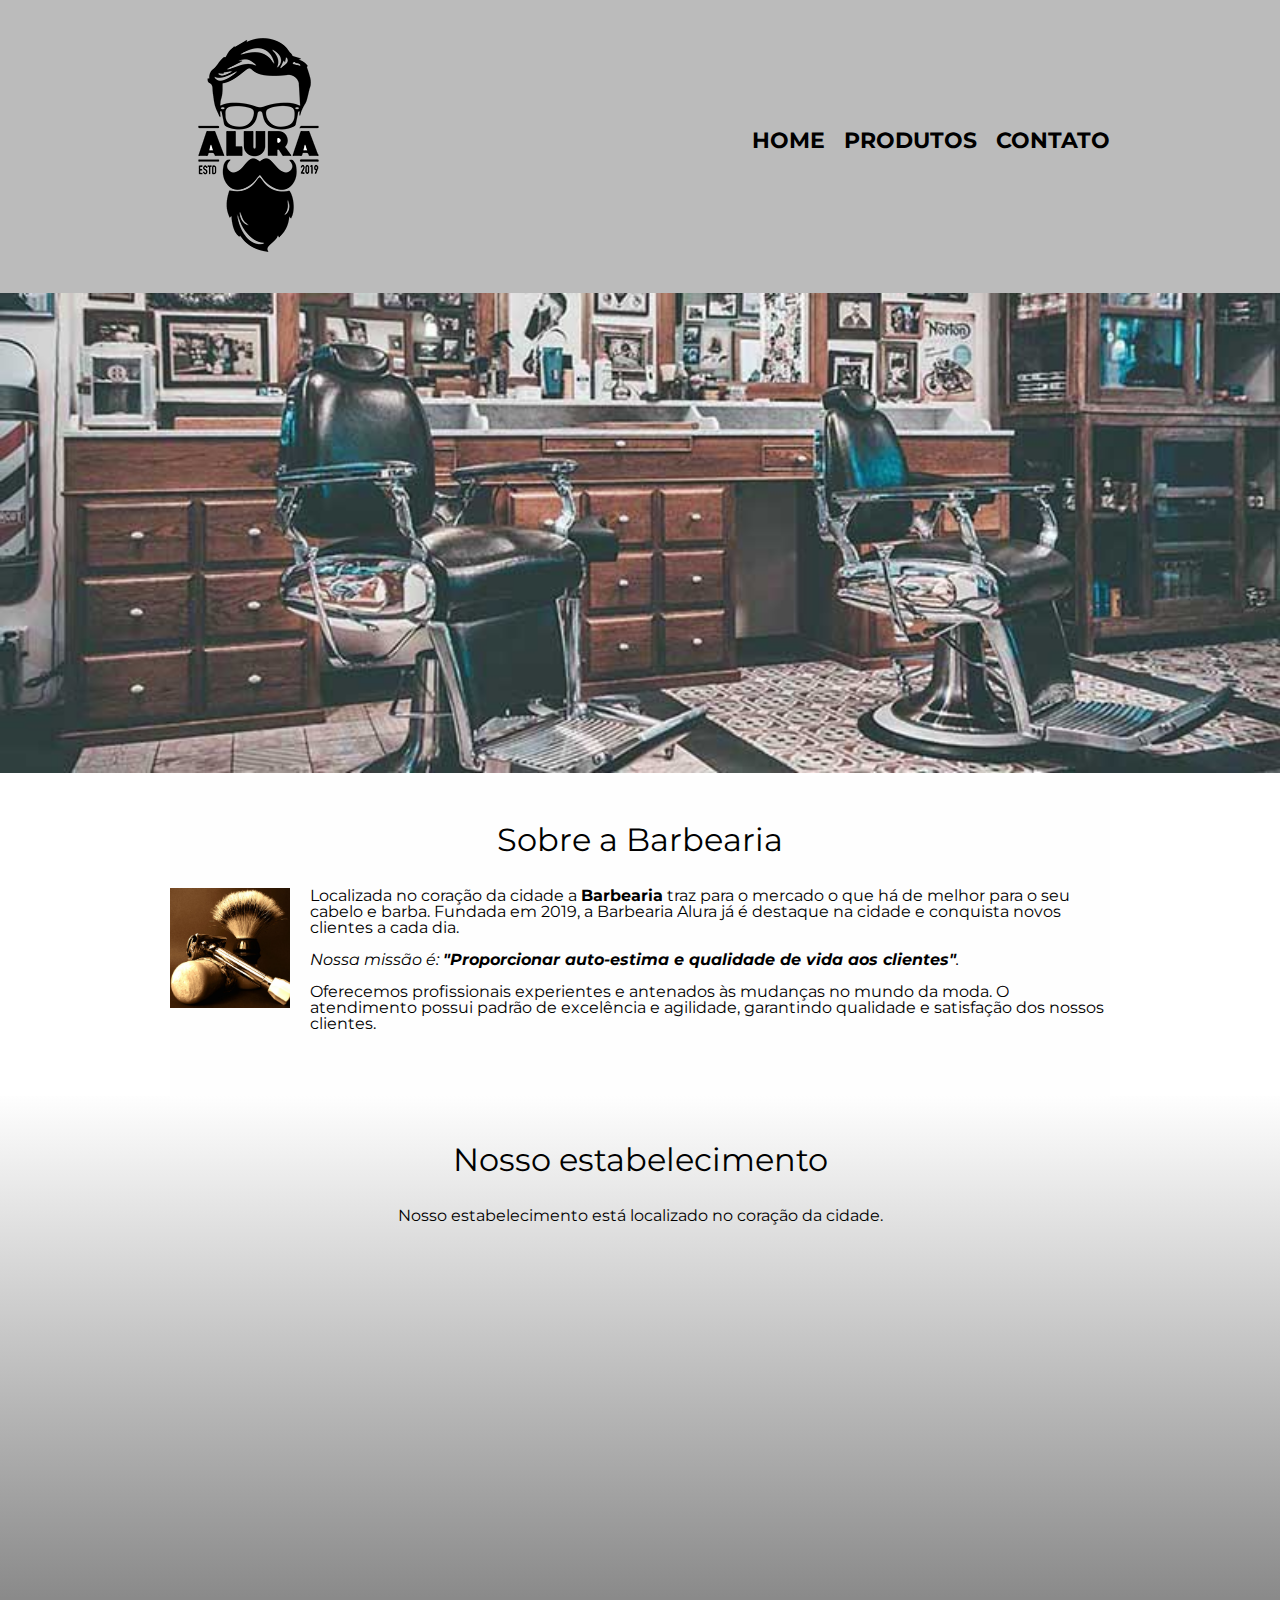
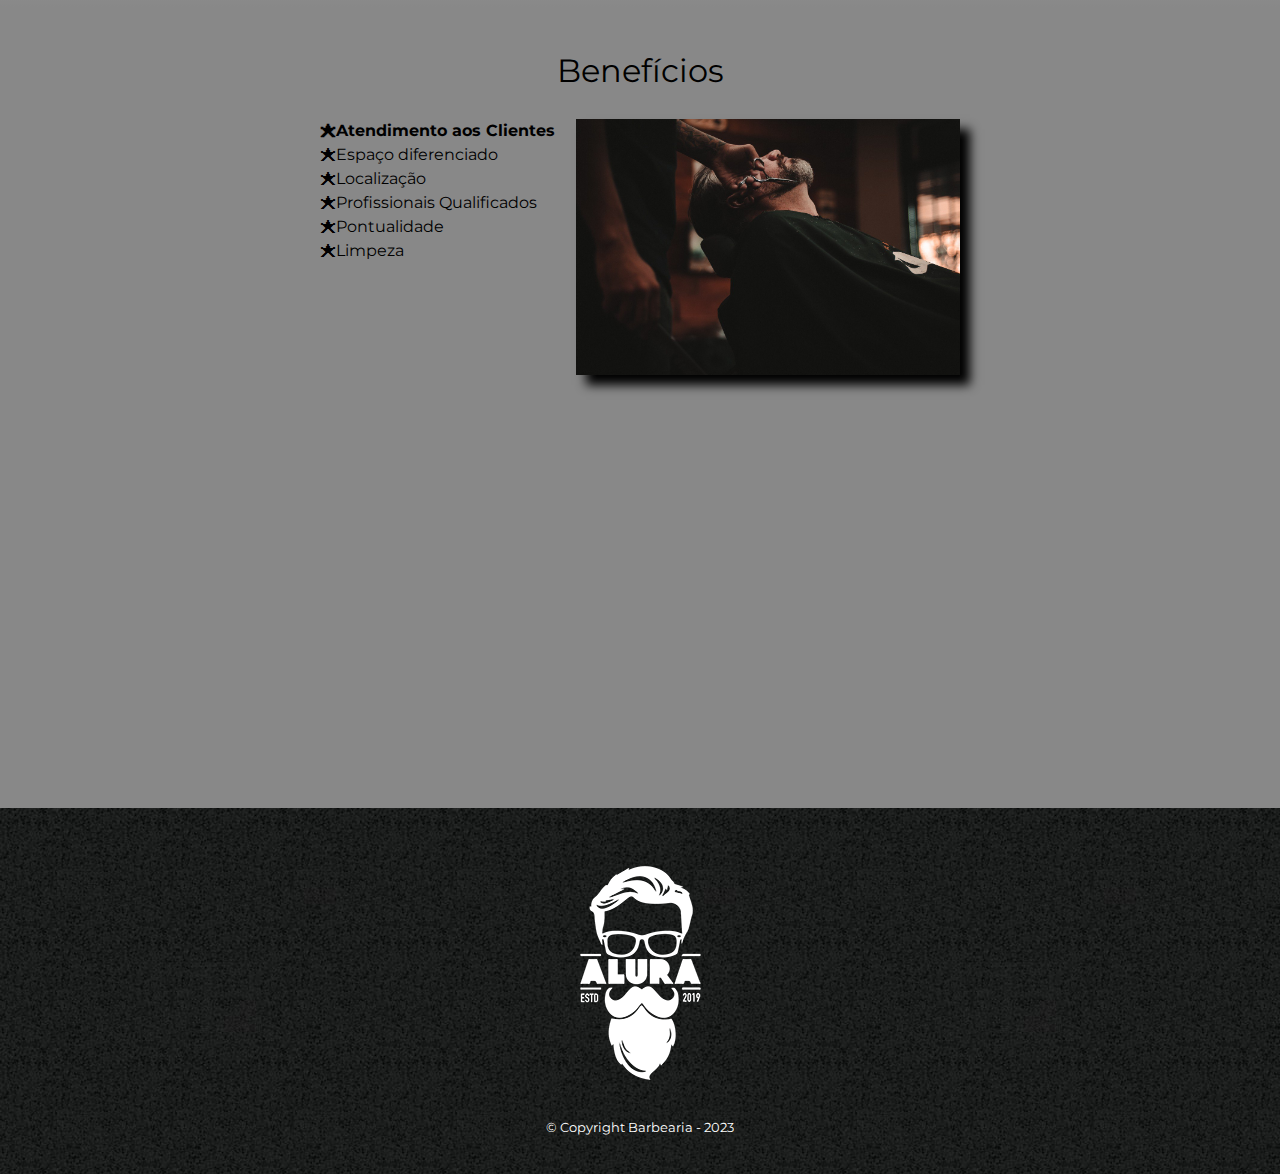
<file: index.html>
<!DOCTYPE html>
<html lang="pt-br">
	<head>
		<meta charset="UTF-8">
		<meta name="viewport" content="width=device-width">
		<title>Barbearia Alura</title>

		<link rel="stylesheet" href="CSS/reset.css">
		<link rel="stylesheet" href="CSS/style.css">	
		<link href="https://fonts.googleapis.com/css?family=Montserrat&display=swap" rel="stylesheet">
	</head>

	<body>
		<header>
			<div class="caixa">
				<h1><img src="IMAGE/logo.png"></h1>

				<nav>
					<ul>
						<li><a href="index.html">Home</a></li>
						<li><a href="HTML/produtos.html">Produtos</a></li>
						<li><a href="HTML/produtos.html">Contato</a></li>
					</ul>
				</nav>
			</div>
		</header>

		<img class="banner" src="IMAGE/banner.jpg">

		<main>
			<section class="principal">
				<h2 class="titulo-principal">Sobre a Barbearia</h2>

				<img class="utensilios" src="IMAGE/utensilios.jpg" alt="Utensilios de um barbeiro.">
		 
				<p>Localizada no coração da cidade a <strong>Barbearia</strong> traz para o mercado o que há de melhor para o seu cabelo e barba. Fundada em 2019, a Barbearia Alura já é destaque na cidade e conquista novos clientes a cada dia.</p>

				<p id="missao"><em>Nossa missão é: <strong>"Proporcionar auto-estima e qualidade de vida aos clientes"</strong>.</em></p>

				<p>Oferecemos profissionais experientes e antenados às mudanças no mundo da moda. O atendimento possui padrão de excelência e agilidade, garantindo qualidade e satisfação dos nossos clientes.</p>
			</section>

			<section class="mapa">
				<h3 class="titulo-principal">Nosso estabelecimento</h3>
				<p>Nosso estabelecimento está localizado no coração da cidade.</p>

				<div class="mapa-conteudo">
					<iframe src="https://www.google.com/maps/embed?pb=!1m18!1m12!1m3!1d3656.4483278365396!2d-46.63466568562861!3d-23.588249068469487!2m3!1f0!2f0!3f0!3m2!1i1024!2i768!4f13.1!3m3!1m2!1s0x94ce5a2b2ed7f3a1%3A0xab35da2f5ca62674!2sCaelum!5e0!3m2!1spt-BR!2sbr!4v1568814489656!5m2!1spt-BR!2sbr" width="100%" height="300" frameborder="0" style="border:0;" allowfullscreen=""></iframe>
				</div>
			</section>

			<section class="beneficios">
				<h3 class="titulo-principal">Benefícios</h3>

				<div class="conteudo-beneficios">
					<ul class="lista-beneficios">
						<li class="itens">Atendimento aos Clientes</li>
						<li class="itens">Espaço diferenciado</li>
						<li class="itens">Localização</li>
						<li class="itens">Profissionais Qualificados</li>
						<li class="itens">Pontualidade</li>
						<li class="itens">Limpeza</li>
					</ul><img src="IMAGE/beneficios.jpg" class="imagem-beneficios">
				</div>

				<div class="video">
					<iframe width="100%" height="315" src="https://www.youtube.com/embed/wcVVXUV0YUY" frameborder="0" allow="accelerometer; autoplay; encrypted-media; gyroscope; picture-in-picture" allowfullscreen></iframe>
				</div>
			</section>
		</main>

		<footer>
			<img src="IMAGE/logo-branco.png">
			<p class="copyright">&copy; Copyright Barbearia - 2023</p>
		</footer>
	</body>
</html>
</file>
<file: CSS/style.css>
body {
	font-family: 'Montserrat', sans-serif;
}

header {
	background: #BBBBBB;
	padding: 20px 0;
}

.caixa {
	position: relative;
	width: 940px;
	margin: 0 auto;
}

nav {
	position: absolute;
	top: 110px;
	right: 0;
}

nav li {
	display: inline;
	margin: 0 0 0 15px;
}

nav a {
	text-transform: uppercase;
	color: #000000;
	font-weight: bold;
	font-size: 22px;
	text-decoration: none;
}

nav a:hover {
	color: #C78C19;
	text-decoration: underline;
}

.produtos {
	width: 940px;
	margin: 0 auto;
	padding: 50px 0;
}

.produtos li {
	display: inline-block;
	text-align: center;
	width: 30%;
	vertical-align: top;
	margin: 0 1.5%;
	padding: 30px 20px;
	box-sizing: border-box;
	border: 2px solid #000000;
	border-radius: 10px;
}

.produtos li:hover {
	border-color: #C78C19;
}

.produtos li:active {
	border-color: #088C19;	
}

.produtos li:hover h2 {
	font-size: 34px;
}

.produtos h2 {
	font-size: 30px;
	font-weight: bold;
}

.produto-descricao {
	font-size: 18px;
}

.produto-preco {
	font-size: 22px;
	font-weight: bold;
	margin-top: 10px;
}

footer {
	text-align: center;
	background: url("../IMAGE/bg.jpg");
	padding: 40px 0;
}

.copyright {
	color: #FFFFFF;
	font-size: 13px;
	margin: 20px 0 0;
}

main {
	
}

form {
	margin: 40px 0;
}

form label, form legend {
	display:block;
	font-size: 20px;
	margin: 0 0 10px;
}

.input-padrao {
	display: block;
	margin: 0 0 20px;
	padding: 10px 25px;
	width: 50%;
}

.checkbox {
	margin: 20px 0;
}

.enviar {
	width:40%;
	padding: 15px 0;
	background: orange;
	color: white;
	font-weight: bold;
	font-size: 18px;
	border: none;
	border-radius: 5px;
	transition: 1s all;
	cursor: pointer;
}

.enviar:hover {
	background: darkorange;
	transform: scale(1.2);
}

table {
	margin: 20px 0 40px;
}

thead {
	background: #555555;
	color: white;
	font-weight: bold;
}

td, th {
	border: 1px solid #000000;
	padding: 8px 15px;
}


/* css da página inicial */
.banner {
	width:100%;
}

.titulo-principal {
	text-align: center;
	font-size: 2em;
	margin: 0 0 1em;
	clear: left;
}

.principal {
	padding: 3em 0;
	background: #FEFEFE;
	width: 940px;
	margin: 0 auto;
}

.principal p {
	margin: 0 0 1em;
}

.principal strong {
	font-weight: bold;
}

.principal em {
	font-style: italic;
}

.utensilios {
	width: 120px;
	float: left;
	margin: 0 20px 20px 0;
}

.mapa {
	padding: 3em 0;
	background: linear-gradient(#FEFEFE, #888888);
}

.mapa-conteudo {
	width: 940px;
	margin: 0 auto;
}

.mapa p {
	margin: 0 0 2em;
	text-align: center;
}

.beneficios {
	padding: 3em 0;
	background: #888888;
}

.conteudo-beneficios {
	width: 640px;
	margin: 0 auto;
}

.lista-beneficios {
	width: 40%;
	display: inline-block;
	vertical-align: top;
}

.itens {
	line-height: 1.5;
}

.itens:first-child {
	font-weight: bold;
}

.itens:before {
	content: "🟊";
}

.imagem-beneficios {
	width: 60%;
	opacity: 1;
	transition: 400ms;
	box-shadow: 10px 10px 10px 0 #000000;
}

.imagem-beneficios:hover {
	opacity: 0.3;
}

.video {
	width: 560px;
	margin: 2em auto;
}

@media screen and (max-width: 480px) {
	.caixa, .principal, .conteudo-beneficios, .mapa-conteudo, .video {
		width: auto;
	}

	h1 {
		text-align: center;
	}

	nav {
		position: static;
	}

	.lista-beneficios, .imagem-beneficios {
		width: 100%;
	}
}
</file>
